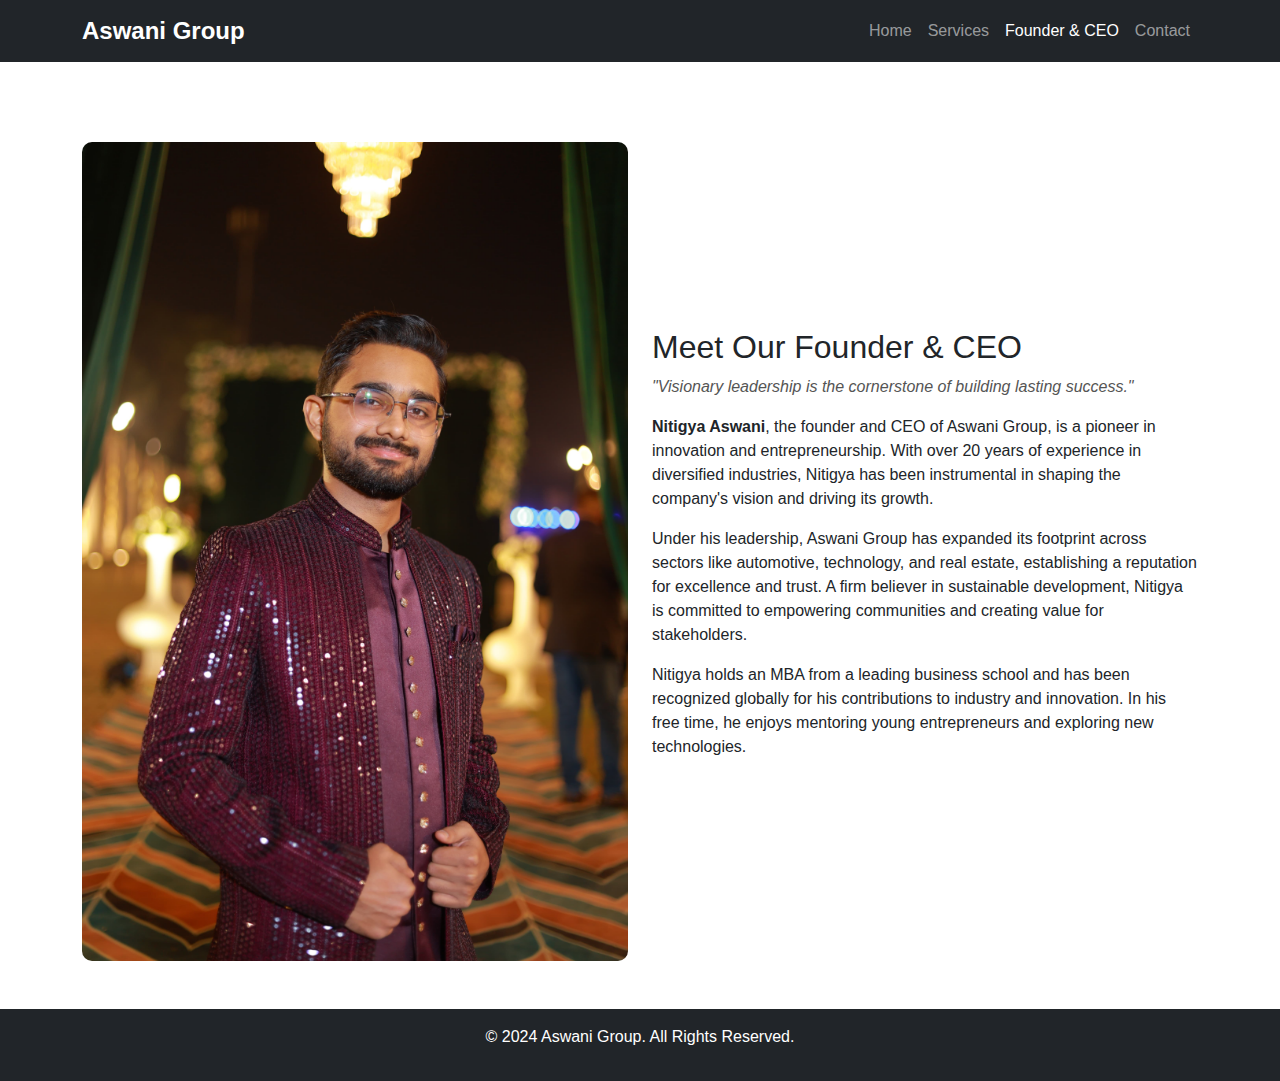
<file: projects/HTML CSS JS Basic website/ceo.html>
<!DOCTYPE html>
<html lang="en">

<head>
    <meta charset="UTF-8">
    <meta name="viewport" content="width=device-width, initial-scale=1.0">
    <title>Founder & CEO | Aswani Group</title>
    <link href="https://cdn.jsdelivr.net/npm/bootstrap@5.3.0-alpha1/dist/css/bootstrap.min.css" rel="stylesheet">
    <style>
        body {
            font-family: Arial, sans-serif;
        }
        .navbar-brand {
            font-size: 1.5rem;
            font-weight: bold;
        }
        .section-header {
            margin-top: 2rem;
            margin-bottom: 2rem;
        }
        .founder-section {
            margin-top: 2rem;
        }
        .founder-img {
            border-radius: 10px;
            max-width: 100%;
            height: auto;
        }
        .quote {
            font-style: italic;
            color: #555;
        }
    </style>
</head>

<body>
    <!-- Navbar -->
    <nav class="navbar navbar-expand-lg navbar-dark bg-dark">
        <div class="container">
            <a class="navbar-brand" href="#">Aswani Group</a>
            <button class="navbar-toggler" type="button" data-bs-toggle="collapse" data-bs-target="#navbarNav" aria-controls="navbarNav" aria-expanded="false" aria-label="Toggle navigation">
                <span class="navbar-toggler-icon"></span>
            </button>
            <div class="collapse navbar-collapse" id="navbarNav">
                <ul class="navbar-nav ms-auto">
                    <li class="nav-item">
                        <a class="nav-link" href="index.html">Home</a>
                    </li>
                    <li class="nav-item">
                        <a class="nav-link" href="services.html">Services</a>
                    </li>
                    <li class="nav-item">
                        <a class="nav-link active" href="#">Founder & CEO</a>
                    </li>
                    <li class="nav-item">
                        <a class="nav-link" href="contact.html">Contact</a>
                    </li>
                </ul>
            </div>
        </div>
    </nav>

    <!-- Founder Section -->
    <section class="founder-section py-5">
        <div class="container">
            <div class="row align-items-center">
                <div class="col-md-6">
                    <img src="images/babu.jpg" alt="Founder & CEO" class="founder-img">
                </div>
                <div class="col-md-6">
                    <h2>Meet Our Founder & CEO</h2>
                    <p class="quote">"Visionary leadership is the cornerstone of building lasting success."</p>
                    <p>
                        <strong>Nitigya Aswani</strong>, the founder and CEO of Aswani Group, is a pioneer in innovation and
                        entrepreneurship. With over 20 years of experience in diversified industries, Nitigya has been
                        instrumental in shaping the company's vision and driving its growth.
                    </p>
                    <p>
                        Under his leadership, Aswani Group has expanded its footprint across sectors like automotive,
                        technology, and real estate, establishing a reputation for excellence and trust. A firm believer
                        in sustainable development, Nitigya is committed to empowering communities and creating value for
                        stakeholders.
                    </p>
                    <p>
                        Nitigya holds an MBA from a leading business school and has been recognized globally for his
                        contributions to industry and innovation. In his free time, he enjoys mentoring young
                        entrepreneurs and exploring new technologies.
                    </p>
                </div>
            </div>
        </div>
    </section>

    <!-- Footer -->
    <footer class="bg-dark text-white py-3">
        <div class="container text-center">
            <p>&copy; 2024 Aswani Group. All Rights Reserved.</p>
        </div>
    </footer>

    <script src="https://cdn.jsdelivr.net/npm/bootstrap@5.3.0-alpha1/dist/js/bootstrap.bundle.min.js"></script>
</body>

</html>
</file>
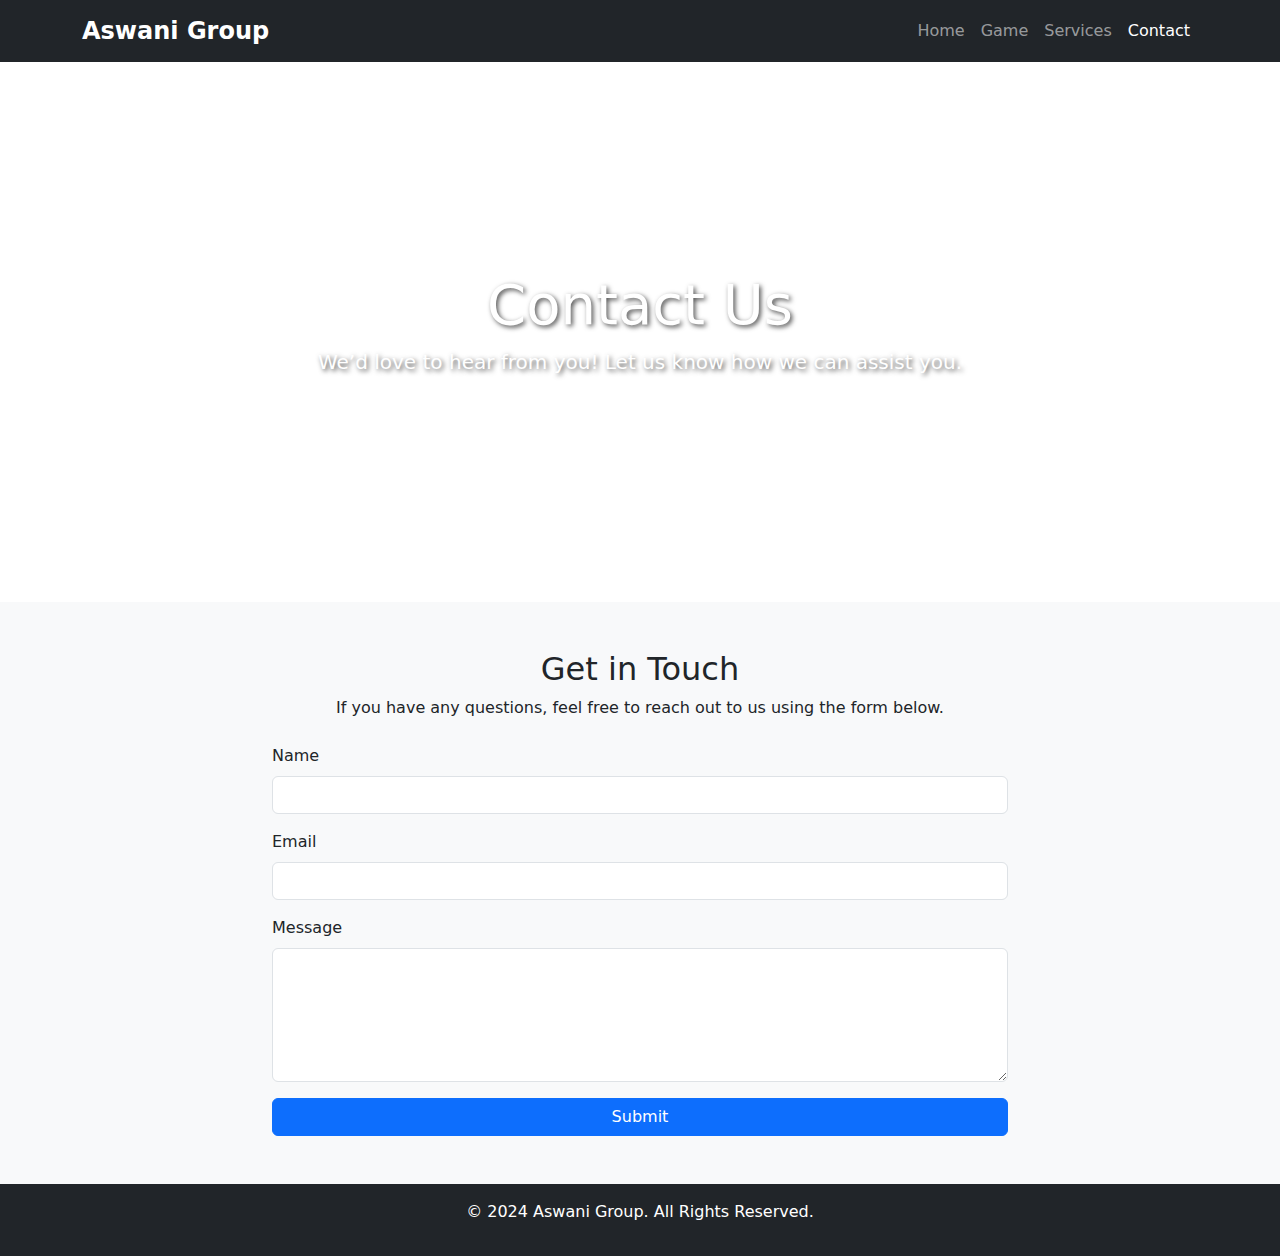
<file: projects/HTML CSS JS Basic website/contact.html>
<!DOCTYPE html>
<html lang="en">

<head>
    <meta charset="UTF-8">
    <meta name="viewport" content="width=device-width, initial-scale=1.0">
    <title>Contact Us | Aswani Group</title>
    <link href="https://cdn.jsdelivr.net/npm/bootstrap@5.3.0-alpha1/dist/css/bootstrap.min.css" rel="stylesheet">
    <style>
        .navbar-brand {
            font-size: 1.5rem;
            font-weight: bold;
        }
        .hero-section {
            background: url('https://www.shutterstock.com/shutterstock/photos/680112613/display_1500/stock-photo-businessman-on-blurred-background-holding-hand-drawn-question-marks-680112613.jpg') no-repeat center center/cover;
            color: white;
            height: 60vh;
            display: flex;
            align-items: center;
            justify-content: center;
            text-shadow: 2px 2px 5px rgba(0, 0, 0, 0.7);
        }
        .contact-section {
            padding-top: 3rem;
            padding-bottom: 3rem;
        }
    </style>
</head>

<body>
    <!-- Navbar -->
    <nav class="navbar navbar-expand-lg navbar-dark bg-dark">
        <div class="container">
            <a class="navbar-brand" href="ceo.html">Aswani Group</a>
            <button class="navbar-toggler" type="button" data-bs-toggle="collapse" data-bs-target="#navbarNav" aria-controls="navbarNav" aria-expanded="false" aria-label="Toggle navigation">
                <span class="navbar-toggler-icon"></span>
            </button>
            <div class="collapse navbar-collapse" id="navbarNav">
                <ul class="navbar-nav ms-auto">
                    <li class="nav-item">
                        <a class="nav-link" href="index.html">Home</a>
                    </li>
                    <li class="nav-item">
                        <a class="nav-link" href="game.html">Game</a>
                    </li>
                    <li class="nav-item">
                        <a class="nav-link" href="services.html">Services</a>
                    </li>
                    <li class="nav-item">
                        <a class="nav-link active" href="contact.html">Contact</a>
                    </li>
                </ul>
            </div>
        </div>
    </nav>

    <!-- Hero Section -->
    <section class="hero-section text-center">
        <div>
            <h1 class="display-4">Contact Us</h1>
            <p class="lead">We’d love to hear from you! Let us know how we can assist you.</p>
        </div>
    </section>

    <!-- Contact Form Section -->
    <section class="contact-section bg-light">
        <div class="container">
            <h2 class="text-center">Get in Touch</h2>
            <p class="text-center mb-4">If you have any questions, feel free to reach out to us using the form below.</p>
            <div class="row justify-content-center">
                <div class="col-md-8">
                    <form action="#" method="POST">
                        <div class="mb-3">
                            <label for="name" class="form-label">Name</label>
                            <input type="text" class="form-control" id="name" name="name" required>
                        </div>
                        <div class="mb-3">
                            <label for="email" class="form-label">Email</label>
                            <input type="email" class="form-control" id="email" name="email" required>
                        </div>
                        <div class="mb-3">
                            <label for="message" class="form-label">Message</label>
                            <textarea class="form-control" id="message" name="message" rows="5" required></textarea>
                        </div>
                        <button type="submit" class="btn btn-primary w-100">Submit</button>
                    </form>
                </div>
            </div>
        </div>
    </section>

    <!-- Footer -->
    <footer class="bg-dark text-white py-3">
        <div class="container text-center">
            <p>&copy; 2024 Aswani Group. All Rights Reserved.</p>
        </div>
    </footer>

    <script src="https://cdn.jsdelivr.net/npm/bootstrap@5.3.0-alpha1/dist/js/bootstrap.bundle.min.js"></script>
</body>

</html>
</file>
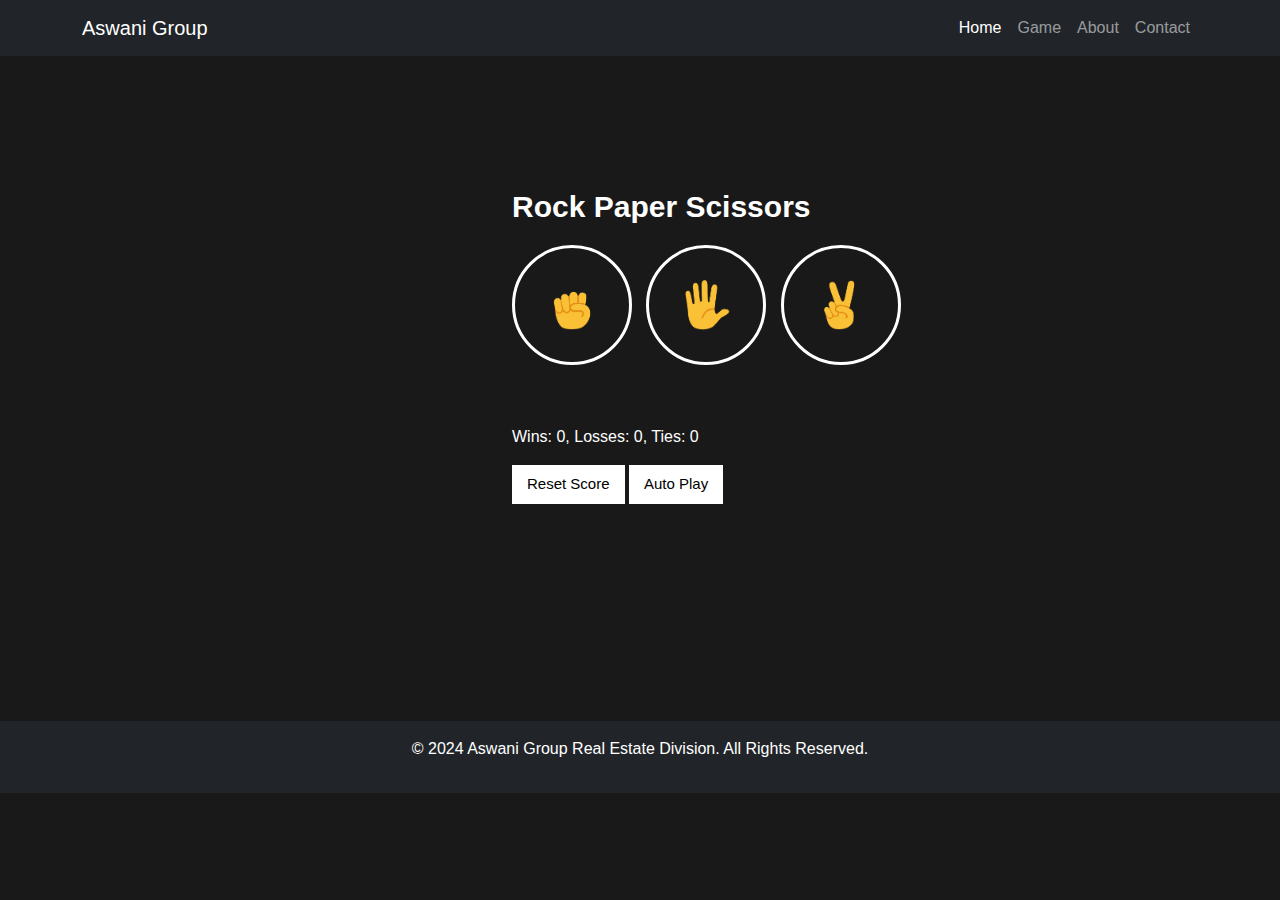
<file: projects/HTML CSS JS Basic website/game.html>
<!DOCTYPE html>
<html>
  <head>
    <title>Rock Paper Scissors</title>
    <link href="https://cdn.jsdelivr.net/npm/bootstrap@5.3.0-alpha1/dist/css/bootstrap.min.css" rel="stylesheet">
<style>
    body {
    background-color: rgb(25, 25, 25);
    color: white;
    font-family: Arial;
  }
  
  .title {
    font-size: 30px;
    font-weight: bold;
  }
  
  .move-icon {
    height: 50px;
  }
  
  .move-button {
    background-color: transparent;
    border: 3px solid white;
    width: 120px;
    height: 120px;
    border-radius: 60px;
    margin-right: 10px;
    cursor: pointer;
  }
  
  .result {
    font-size: 25px;
    font-weight: bold;
    margin-top: 50px;
  }
  
  .score {
    margin-top: 60px;
  }
  
  .reset-score-button,
  .auto-play-button {
    background-color: white;
    border: none;
    font-size: 15px;
    padding: 8px 15px;
    cursor: pointer;
  }
  .content{
    padding-left: 40%;
    padding-top: 10%;
  }
  .py-3{
    margin-top: 17%;
  }
</style>
  </head>
  <body>
    <nav class="navbar navbar-expand-lg navbar-dark bg-dark">
        <div class="container">
            <a class="navbar-brand" href="ceo.html">Aswani Group</a>
            <button class="navbar-toggler" type="button" data-bs-toggle="collapse" data-bs-target="#navbarNav" aria-controls="navbarNav" aria-expanded="false" aria-label="Toggle navigation">
                <span class="navbar-toggler-icon"></span>
            </button>
            <div class="collapse navbar-collapse" id="navbarNav">
                <ul class="navbar-nav ms-auto">
                    <li class="nav-item">
                        <a class="nav-link active" href="index.html">Home</a>
                    </li>
                    <li class="nav-item">
                        <a class="nav-link" href="game.html">Game</a>
                    </li>
                    <li class="nav-item">
                        <a class="nav-link" href="#about">About</a>
                    </li>
                    <li class="nav-item">
                        <a class="nav-link" href="contact.html">Contact</a>
                    </li>
                </ul>
            </div>
        </div>
    </nav>

    <div class="content">
    <p class="title">Rock Paper Scissors</p>
    <button class="move-button js-rock-button">
      <img src="images/rock-emoji.png" class="move-icon">
    </button>

    <button class="move-button js-paper-button">
      <img src="images/paper-emoji.png" class="move-icon">
    </button>

    <button class="move-button js-scissors-button">
      <img src="images/scissors-emoji.png" class="move-icon">
    </button>

    <p class="js-result result"></p>
    <p class="js-moves"></p>
    <p class="js-score score"></p>

    <button onclick="
      score.wins = 0;
      score.losses = 0;
      score.ties = 0;
      localStorage.removeItem('score');
      updateScoreElement();
    " class="reset-score-button js-reset-score-button">Reset Score</button>

    <button class="auto-play-button" onclick="
      autoPlay();
    ">Auto Play</button>
    </div>
    <footer class="bg-dark text-white py-3">
        <div class="container text-center">
            <p>&copy; 2024 Aswani Group Real Estate Division. All Rights Reserved.</p>
        </div>
    </footer>
    <script>
        let score = JSON.parse(localStorage.getItem('score')) || {
    wins: 0,
    losses: 0,
    ties: 0
  };
  
  updateScoreElement();
  
  /*
  if (!score) {
    score = {
      wins: 0,
      losses: 0,
      ties: 0
    };
  }
  */
  
  let isAutoPlaying = false;
  let intervalId;
  
  //const autoPlay = () => {
  
  //};
  function autoPlay() {
    if (!isAutoPlaying) {
      intervalId = setInterval(() => {
        const playerMove = pickComputerMove();
        playGame(playerMove);
      }, 1000);
      isAutoPlaying = true;
  
    } else {
      clearInterval(intervalId);
      isAutoPlaying = false;
    }
  }
  
  document.querySelector('.js-rock-button')
    .addEventListener('click', () => {
      playGame('rock');
    });
  
  document.querySelector('.js-paper-button')
    .addEventListener('click', () => {
      playGame('paper');
    });
  
  document.querySelector('.js-scissors-button')
    .addEventListener('click', () => {
      playGame('scissors');
    });
  
  document.body.addEventListener('keydown', (event) => {
    if (event.key === 'r') {
      playGame('rock');
    } else if (event.key === 'p') {
      playGame('paper');
    } else if (event.key === 's') {
      playGame('scissors');
    }
  });
  
  function playGame(playerMove) {
    const computerMove = pickComputerMove();
  
    let result = '';
  
    if (playerMove === 'scissors') {
      if (computerMove === 'rock') {
        result = 'You lose.';
      } else if (computerMove === 'paper') {
        result = 'You win.';
      } else if (computerMove === 'scissors') {
        result = 'Tie.';
      }
  
    } else if (playerMove === 'paper') {
      if (computerMove === 'rock') {
        result = 'You win.';
      } else if (computerMove === 'paper') {
        result = 'Tie.';
      } else if (computerMove === 'scissors') {
        result = 'You lose.';
      }
      
    } else if (playerMove === 'rock') {
      if (computerMove === 'rock') {
        result = 'Tie.';
      } else if (computerMove === 'paper') {
        result = 'You lose.';
      } else if (computerMove === 'scissors') {
        result = 'You win.';
      }
    }
  
    if (result === 'You win.') {
      score.wins += 1;
    } else if (result === 'You lose.') {
      score.losses += 1;
    } else if (result === 'Tie.') {
      score.ties += 1;
    }
  
    localStorage.setItem('score', JSON.stringify(score));
  
    updateScoreElement();
  
    document.querySelector('.js-result').innerHTML = result;
  
    document.querySelector('.js-moves').innerHTML = `You
  <img src="images/${playerMove}-emoji.png" class="move-icon">
  <img src="images/${computerMove}-emoji.png" class="move-icon">
  Computer`;
  }
  
  function updateScoreElement() {
    document.querySelector('.js-score')
      .innerHTML = `Wins: ${score.wins}, Losses: ${score.losses}, Ties: ${score.ties}`;
  }
  
  function pickComputerMove() {
    const randomNumber = Math.random();
  
    let computerMove = '';
  
    if (randomNumber >= 0 && randomNumber < 1 / 3) {
      computerMove = 'rock';
    } else if (randomNumber >= 1 / 3 && randomNumber < 2 / 3) {
      computerMove = 'paper';
    } else if (randomNumber >= 2 / 3 && randomNumber < 1) {
      computerMove = 'scissors';
    }
  
    return computerMove;
  }
    </script>
  </body>
</html>
</file>
